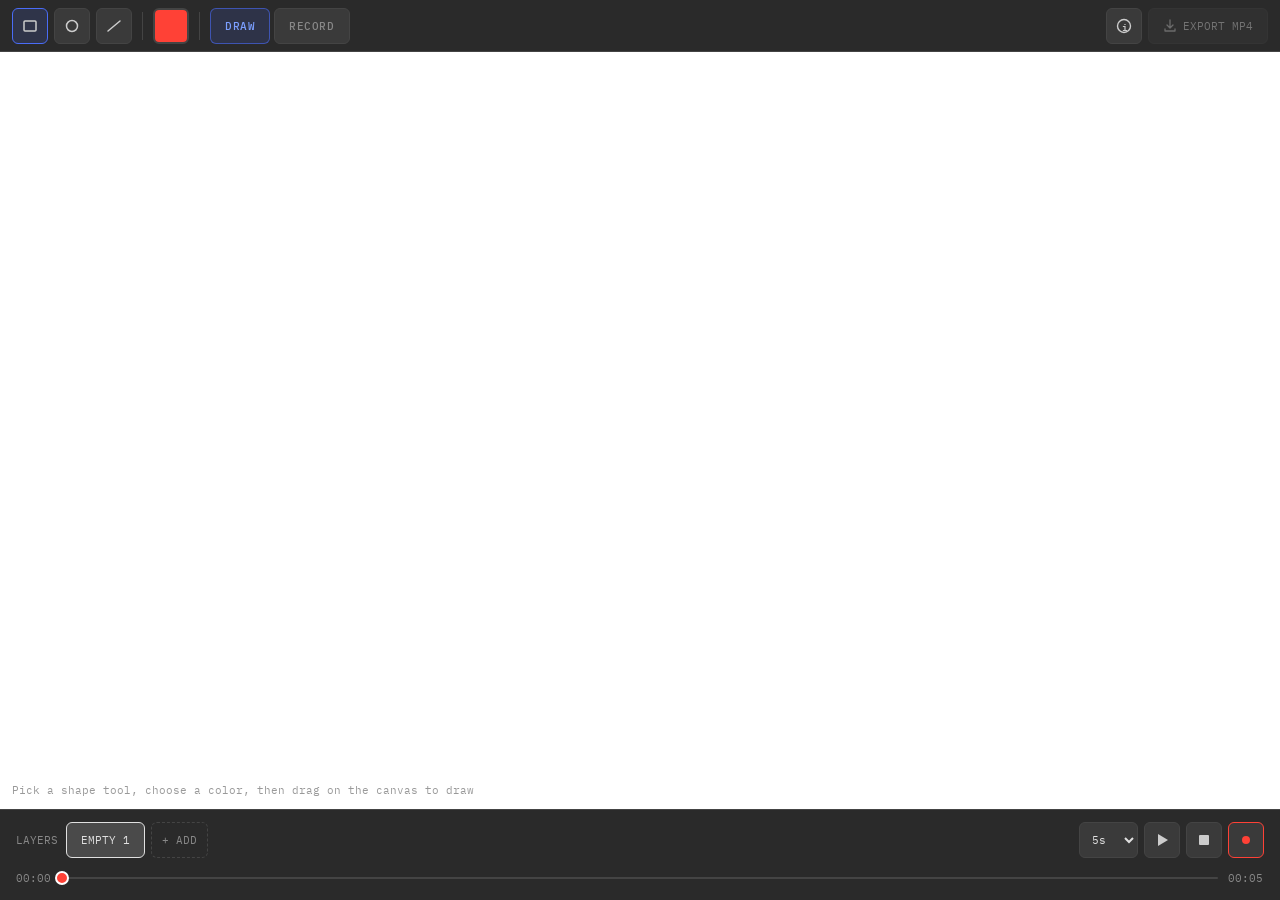
<file: .claude/worktrees/adoring-brattain/index.html>
<!DOCTYPE html>
<html lang="en">
<head>
<meta charset="UTF-8">
<meta name="viewport" content="width=device-width, initial-scale=1.0">
<title>Motion Recorder</title>
  <link rel="stylesheet" href="style.css">
</head>
<body>

<!-- TOOLBAR -->
<div id="toolbar">
  <button class="tool-btn active" id="tool-rect" title="Rectangle">
    <svg width="16" height="16" viewBox="0 0 16 16" fill="none">
      <rect x="2" y="3" width="12" height="10" rx="1" stroke="#ccc" stroke-width="1.5"/>
    </svg>
  </button>
  <button class="tool-btn" id="tool-circle" title="Circle">
    <svg width="16" height="16" viewBox="0 0 16 16" fill="none">
      <circle cx="8" cy="8" r="5.5" stroke="#ccc" stroke-width="1.5"/>
    </svg>
  </button>
  <button class="tool-btn" id="tool-line" title="Line">
    <svg width="16" height="16" viewBox="0 0 16 16" fill="none">
      <line x1="2" y1="13" x2="14" y2="3" stroke="#ccc" stroke-width="1.5" stroke-linecap="round"/>
    </svg>
  </button>

  <div class="toolbar-sep"></div>

  <!-- Color -->
  <button id="color-btn" title="Color">
    <input type="color" id="color-input" value="#ff4136">
    <div id="color-preview"></div>
  </button>

  <div class="toolbar-sep"></div>

  <div id="mode-btns">
    <button id="btn-draw" class="mode-btn active">DRAW</button>
    <button id="btn-record" class="mode-btn">RECORD</button>
  </div>

  <!-- Info + Export (right-aligned group) -->
  <div id="toolbar-right">
    <button id="info-btn" title="How to use">
      <svg width="16" height="16" viewBox="0 0 16 16" fill="none">
        <circle cx="8" cy="8" r="6.5" stroke="#ccc" stroke-width="1.4"/>
        <text x="8" y="12.5" text-anchor="middle" font-family="IBM Plex Mono,monospace" font-size="9" font-weight="600" fill="#ccc">i</text>
      </svg>
    </button>
    <button id="export-btn" disabled>
      <svg width="14" height="14" viewBox="0 0 14 14" fill="none">
        <path d="M7 1v8M4 6l3 3 3-3M2 10v2h10v-2" stroke="#ccc" stroke-width="1.3" stroke-linecap="round" stroke-linejoin="round"/>
      </svg>
      EXPORT MP4
    </button>
  </div>
</div>

<!-- CANVAS -->
<div id="canvas-area">
  <canvas id="main-canvas"></canvas>
  <div id="rec-overlay"><div class="rec-dot"></div> REC <span id="rec-timer">0.0s</span></div>
  <div id="status">Pick a shape tool, choose a color, then drag on the canvas to draw</div>

  <!-- SHAPE INSPECTOR — lives inside canvas-area so position:absolute is relative to the canvas -->
  <div id="inspector">
    <div id="inspector-title">SHAPE</div>
    <div class="inspector-row">
      <label>COLOR</label>
      <div id="insp-color-wrap">
        <input type="color" id="insp-color" />
        <div id="insp-color-preview"></div>
      </div>
    </div>
    <div class="inspector-row">
      <label>SIZE</label>
      <input type="range" id="insp-size" min="5" max="200" value="100" />
      <span id="insp-size-val">100%</span>
    </div>
    <button id="insp-close">DONE</button>
  </div>
</div>

<!-- BOTTOM PANEL -->
<div id="bottom-panel">
  <div id="bottom-top-row">
    <div id="layer-row">
      <span class="row-label">LAYERS</span>
      <button class="layer-tab active" data-layer="0">EMPTY 1</button>
      <button id="add-layer-btn">+ ADD</button>
    </div>

    <div id="playback-row">
      <select id="duration-select">
        <option value="3">3s</option>
        <option value="5" selected>5s</option>
        <option value="10">10s</option>
        <option value="15">15s</option>
        <option value="30">30s</option>
      </select>
      <button class="ctrl-btn" id="play-btn" title="Play">
        <svg width="14" height="14" viewBox="0 0 14 14" fill="none">
          <polygon points="3,1 13,7 3,13" fill="#ccc"/>
        </svg>
      </button>
      <button class="ctrl-btn" id="stop-btn" title="Stop">
        <svg width="14" height="14" viewBox="0 0 14 14" fill="none">
          <rect x="2" y="2" width="10" height="10" rx="1" fill="#ccc"/>
        </svg>
      </button>
      <button class="ctrl-btn rec-btn" id="rec-btn" title="Record">
        <svg width="10" height="10" viewBox="0 0 10 10" fill="none">
          <circle cx="5" cy="5" r="4" fill="var(--accent)"/>
        </svg>
      </button>
    </div>
  </div>

  <div id="timeline-row">
    <span id="time-start">00:00</span>
    <div id="timeline-track">
      <div id="timeline-bg"></div>
      <div id="timeline-filled"></div>
      <div id="timeline-head"></div>
    </div>
    <span id="time-end">05:00</span>
  </div>
</div>

<!-- Export Modal -->
<div id="modal">
  <div id="modal-box">
    <h3>Exporting MP4</h3>
    <p>Rendering frames...</p>
    <div id="modal-progress-bg"><div id="modal-progress"></div></div>
    <div id="modal-status"></div>
    <button id="modal-cancel">Cancel</button>
  </div>
</div>

<!-- Help Modal -->
<div id="help-modal">
  <div id="help-box">
    <div id="help-header">
      <div id="help-step-label">STEP <span id="help-step-num">1</span> OF 7</div>
      <button id="help-close" title="Close">✕</button>
    </div>
    <div id="help-title"></div>
    <div id="help-body"></div>
    <div id="help-footer">
      <div id="help-dots"></div>
      <div id="help-actions">
        <button id="help-back">← BACK</button>
        <button id="help-next">NEXT →</button>
      </div>
    </div>
  </div>
</div>

  <script src="app.js"></script>
</body>
</html>
</file>
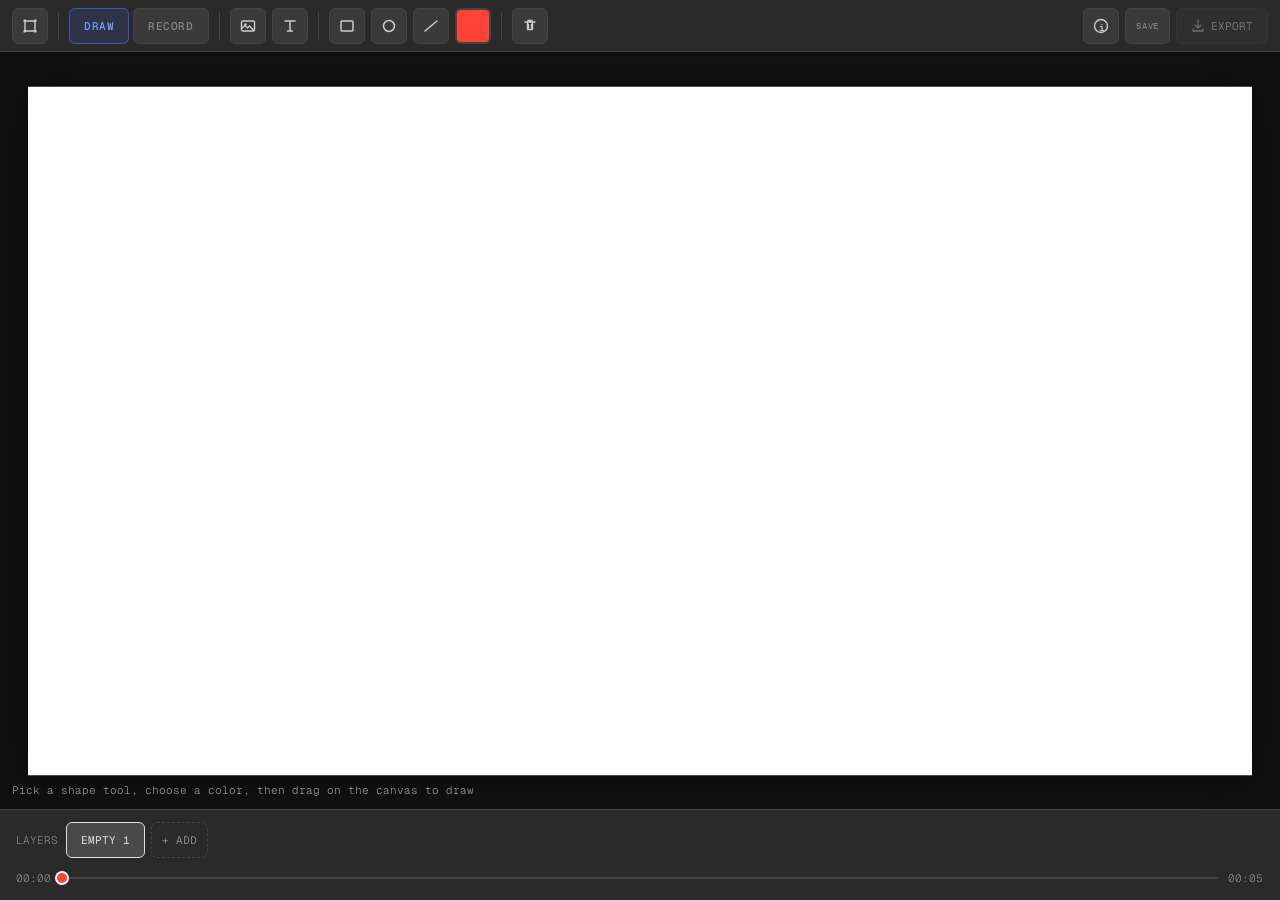
<file: .claude/worktrees/agent-a53003ae/index.html>
<!DOCTYPE html>
<html lang="en">
<head>
<meta charset="UTF-8">
<meta name="viewport" content="width=device-width, initial-scale=1.0, maximum-scale=1.0, user-scalable=no">
<title>Motion Recorder</title>

<!-- PWA Meta Tags -->
<meta name="theme-color" content="#1a1a1a" />
<meta name="description" content="Record and animate shapes and images on a canvas" />
<meta name="mobile-web-app-capable" content="yes" />
<meta name="apple-mobile-web-app-capable" content="yes" />
<meta name="apple-mobile-web-app-status-bar-style" content="black-translucent" />
<meta name="apple-mobile-web-app-title" content="Motion" />

<!-- PWA Manifest -->
<link rel="manifest" href="/manifest.json" />

<!-- Apple Touch Icons -->
<link rel="apple-touch-icon" href="/icons/icon-192.png" />

<link rel="preconnect" href="https://fonts.googleapis.com">
<link rel="preconnect" href="https://fonts.gstatic.com" crossorigin>
<link href="https://fonts.googleapis.com/css2?family=Geist:wght@100..900&display=swap" rel="stylesheet">
<link rel="stylesheet" href="style.css">
</head>
<body>

<!-- TOOLBAR -->
<div id="toolbar">
  <!-- Canvas settings -->
  <button class="tool-btn" id="canvas-settings-btn" title="Canvas settings">
    <svg width="16" height="16" viewBox="0 0 16 16" fill="none">
      <rect x="3" y="3" width="10" height="10" rx="1" stroke="#ccc" stroke-width="1.4"/>
      <rect x="1.5" y="1.5" width="2.5" height="2.5" rx="0.5" fill="#ccc"/>
      <rect x="12" y="1.5" width="2.5" height="2.5" rx="0.5" fill="#ccc"/>
      <rect x="1.5" y="12" width="2.5" height="2.5" rx="0.5" fill="#ccc"/>
      <rect x="12" y="12" width="2.5" height="2.5" rx="0.5" fill="#ccc"/>
    </svg>
  </button>

  <div class="toolbar-sep"></div>

  <div id="mode-btns">
    <button id="btn-draw" class="mode-btn active">DRAW</button>
    <button id="btn-record" class="mode-btn">RECORD</button>
  </div>

  <div class="toolbar-sep"></div>

  <!-- Draw tools (visible in draw mode only) -->
  <div id="draw-tools">
    <button class="tool-btn" id="tool-image" title="Upload image">
      <svg width="16" height="16" viewBox="0 0 16 16" fill="none">
        <rect x="1.5" y="3" width="13" height="10" rx="1.5" stroke="#ccc" stroke-width="1.4"/>
        <circle cx="5.5" cy="6.5" r="1.2" fill="#ccc"/>
        <path d="M1.5 10.5l3.5-3 2.5 2.5 2-2 4 4" stroke="#ccc" stroke-width="1.3" stroke-linejoin="round" stroke-linecap="round"/>
      </svg>
    </button>
    <input type="file" id="image-input" accept="image/*" style="display:none">
    <button class="tool-btn" id="tool-text" title="Text">
      <svg width="16" height="16" viewBox="0 0 16 16" fill="none">
        <path d="M3 3h10M8 3v10M5.5 13h5" stroke="#ccc" stroke-width="1.5" stroke-linecap="round" stroke-linejoin="round"/>
      </svg>
    </button>
    <div class="toolbar-sep"></div>
    <button class="tool-btn" id="tool-rect" title="Rectangle">
      <svg width="16" height="16" viewBox="0 0 16 16" fill="none">
        <rect x="2" y="3" width="12" height="10" rx="1" stroke="#ccc" stroke-width="1.5"/>
      </svg>
    </button>
    <button class="tool-btn" id="tool-circle" title="Circle">
      <svg width="16" height="16" viewBox="0 0 16 16" fill="none">
        <circle cx="8" cy="8" r="5.5" stroke="#ccc" stroke-width="1.5"/>
      </svg>
    </button>
    <button class="tool-btn" id="tool-line" title="Line">
      <svg width="16" height="16" viewBox="0 0 16 16" fill="none">
        <line x1="2" y1="13" x2="14" y2="3" stroke="#ccc" stroke-width="1.5" stroke-linecap="round"/>
      </svg>
    </button>
    <!-- Color -->
    <button id="color-btn" title="Color">
      <input type="color" id="color-input" value="#ff4136">
      <div id="color-preview"></div>
    </button>
    <div class="toolbar-sep"></div>
    <button class="tool-btn delete-btn" title="Delete">
      <svg width="16" height="16" viewBox="0 0 16 16" fill="none">
        <path d="M3 4h10M6 4V2.5h4V4M5.5 4v7.5h5V4" stroke="#ccc" stroke-width="1.4" stroke-linecap="round" stroke-linejoin="round"/>
        <line x1="6.5" y1="6.5" x2="6.5" y2="10" stroke="#ccc" stroke-width="1.3" stroke-linecap="round"/>
        <line x1="9.5" y1="6.5" x2="9.5" y2="10" stroke="#ccc" stroke-width="1.3" stroke-linecap="round"/>
      </svg>
    </button>
  </div>

  <!-- Record tools (visible in record mode only) -->
  <div id="record-tools" class="hidden">
    <select id="duration-select">
      <option value="3">3s</option>
      <option value="5" selected>5s</option>
      <option value="10">10s</option>
      <option value="15">15s</option>
      <option value="30">30s</option>
    </select>
    <button class="ctrl-btn" id="play-btn" title="Play">
      <svg width="14" height="14" viewBox="0 0 14 14" fill="none">
        <polygon points="3,1 13,7 3,13" fill="#ccc"/>
      </svg>
    </button>
    <button class="ctrl-btn" id="stop-btn" title="Stop">
      <svg width="14" height="14" viewBox="0 0 14 14" fill="none">
        <rect x="2" y="2" width="10" height="10" rx="1" fill="#ccc"/>
      </svg>
    </button>
    <button class="ctrl-btn rec-btn" id="rec-btn" title="Record">
      <svg width="10" height="10" viewBox="0 0 10 10" fill="none">
        <circle cx="5" cy="5" r="4" fill="var(--accent)"/>
      </svg>
      <span class="rec-btn-label">PRESS R</span>
    </button>
    <div class="toolbar-sep"></div>
    <button class="tool-btn delete-btn" title="Delete">
      <svg width="16" height="16" viewBox="0 0 16 16" fill="none">
        <path d="M3 4h10M6 4V2.5h4V4M5.5 4v7.5h5V4" stroke="#ccc" stroke-width="1.4" stroke-linecap="round" stroke-linejoin="round"/>
        <line x1="6.5" y1="6.5" x2="6.5" y2="10" stroke="#ccc" stroke-width="1.3" stroke-linecap="round"/>
        <line x1="9.5" y1="6.5" x2="9.5" y2="10" stroke="#ccc" stroke-width="1.3" stroke-linecap="round"/>
      </svg>
    </button>
  </div>

  <!-- Info + Export (right-aligned group) -->
  <div id="toolbar-right">
    <button id="info-btn" title="How to use">
      <svg width="16" height="16" viewBox="0 0 16 16" fill="none">
        <circle cx="8" cy="8" r="6.5" stroke="#ccc" stroke-width="1.4"/>
        <text x="8" y="12.5" text-anchor="middle" font-family="IBM Plex Mono,monospace" font-size="9" font-weight="600" fill="#ccc">i</text>
      </svg>
    </button>
    <button id="save-btn" title="Save project (⌘S)">SAVE</button>
    <button id="export-btn" disabled>
      <svg width="14" height="14" viewBox="0 0 14 14" fill="none">
        <path d="M7 1v8M4 6l3 3 3-3M2 10v2h10v-2" stroke="#ccc" stroke-width="1.3" stroke-linecap="round" stroke-linejoin="round"/>
      </svg>
      EXPORT
    </button>
  </div>
</div>

<!-- Text editing overlay — fixed position, sits above everything -->
<textarea id="text-edit-input" class="hidden" rows="1" autocomplete="off" spellcheck="false"></textarea>

<!-- CANVAS -->
<div id="canvas-area">
  <canvas id="main-canvas"></canvas>
  <div id="rec-overlay"><div class="rec-dot"></div> REC <span id="rec-timer">0.0s</span></div>
  <div id="status">Pick a shape tool, choose a color, then drag on the canvas to draw</div>

  <!-- SHAPE INSPECTOR — lives inside canvas-area so position:absolute is relative to the canvas -->
  <div id="inspector">
    <div id="inspector-title">SHAPE</div>
    <div class="inspector-row" id="insp-color-row">
      <label>COLOR</label>
      <div id="insp-color-wrap">
        <input type="color" id="insp-color" />
        <div id="insp-color-preview"></div>
      </div>
    </div>
    <div class="inspector-row">
      <label>SIZE</label>
      <input type="range" id="insp-size" min="5" max="200" value="100" />
      <span id="insp-size-val">100%</span>
    </div>
    <button id="insp-close">DONE</button>
  </div>
</div>

<!-- BOTTOM PANEL -->
<div id="bottom-panel">
  <div id="layer-row">
    <span class="row-label">LAYERS</span>
    <button class="layer-tab active" data-layer="0">EMPTY 1</button>
    <button id="add-layer-btn">+ ADD</button>
  </div>

  <div id="timeline-row">
    <span id="time-start">00:00</span>
    <div id="timeline-track">
      <div id="timeline-bg"></div>
      <div id="timeline-filled"></div>
      <div id="timeline-head"></div>
    </div>
    <span id="time-end">05:00</span>
  </div>
</div>

<!-- Export Modal -->
<div id="modal">
  <div id="modal-box">
    <h3>Exporting WebM</h3>
    <p>Rendering frames...</p>
    <div id="modal-progress-bg"><div id="modal-progress"></div></div>
    <div id="modal-status"></div>
    <button id="modal-cancel">Cancel</button>
  </div>
</div>

<!-- Canvas Settings Modal -->
<div id="canvas-modal">
  <div id="canvas-modal-box">
    <div id="canvas-modal-header">
      <span id="canvas-modal-title">CANVAS</span>
      <button id="canvas-modal-close" title="Close">✕</button>
    </div>

    <div class="canvas-section-label">ASPECT RATIO</div>
    <div id="ratio-options">
      <button class="ratio-btn active" data-ratio="16:9">
        <div class="ratio-preview ratio-16-9"></div>
        <span>16:9</span>
      </button>
      <button class="ratio-btn" data-ratio="1:1">
        <div class="ratio-preview ratio-1-1"></div>
        <span>1:1</span>
      </button>
      <button class="ratio-btn" data-ratio="9:16">
        <div class="ratio-preview ratio-9-16"></div>
        <span>9:16</span>
      </button>
    </div>

    <div class="canvas-section-label">BACKGROUND COLOR</div>
    <div id="canvas-bg-row">
      <div id="canvas-bg-wrap">
        <input type="color" id="canvas-bg-input" value="#ffffff" />
        <div id="canvas-bg-preview"></div>
      </div>
      <span id="canvas-bg-hex">#ffffff</span>
    </div>

    <div id="canvas-modal-footer">
      <button id="canvas-modal-cancel">CANCEL</button>
      <button id="canvas-modal-save">SAVE</button>
    </div>
  </div>
</div>

<!-- Help Modal -->
<div id="help-modal">
  <div id="help-box">
    <div id="help-header">
      <div id="help-step-label">STEP <span id="help-step-num">1</span> OF 7</div>
      <button id="help-close" title="Close">✕</button>
    </div>
    <div id="help-title"></div>
    <div id="help-body"></div>
    <div id="help-footer">
      <div id="help-dots"></div>
      <div id="help-actions">
        <button id="help-back">← BACK</button>
        <button id="help-next">NEXT →</button>
      </div>
    </div>
  </div>
</div>

  <script src="app.js"></script>
</body>
</html>
</file>
<file: .claude/worktrees/adoring-brattain/style.css>
@import url('https://fonts.googleapis.com/css2?family=IBM+Plex+Mono:wght@300;400;500&family=IBM+Plex+Sans:wght@300;400;500&display=swap');

  *, *::before, *::after { box-sizing: border-box; margin: 0; padding: 0; }

  :root {
    --bg: #1a1a1a;
    --panel: #2a2a2a;
    --panel-light: #333;
    --border: #444;
    --text: #e0e0e0;
    --text-dim: #888;
    --accent: #ff4136;
    --accent-blue: #4a6cf7;
    --btn-bg: #3a3a3a;
    --btn-active: #4a4a4a;
  }

  body {
    background: var(--bg);
    color: var(--text);
    font-family: 'IBM Plex Sans', monospace;
    height: 100vh;
    display: flex;
    flex-direction: column;
    overflow: hidden;
    user-select: none;
  }

  /* TOP TOOLBAR */
  #toolbar {
    background: var(--panel);
    border-bottom: 1px solid var(--border);
    height: 52px;
    display: flex;
    align-items: center;
    padding: 0 12px;
    gap: 6px;
    flex-shrink: 0;
  }

  .tool-btn {
    width: 36px;
    height: 36px;
    background: var(--btn-bg);
    border: 1px solid var(--border);
    border-radius: 6px;
    cursor: pointer;
    display: flex;
    align-items: center;
    justify-content: center;
    transition: all 0.15s;
    position: relative;
  }
  .tool-btn:hover { background: var(--btn-active); border-color: #666; }
  .tool-btn.active { border-color: var(--accent-blue); background: rgba(74,108,247,0.15); }

  .tool-btn svg { pointer-events: none; }

  .toolbar-sep { width: 1px; height: 28px; background: var(--border); margin: 0 4px; }

  /* Color picker */
  #color-btn {
    width: 36px; height: 36px;
    border-radius: 6px;
    border: 2px solid var(--border);
    cursor: pointer;
    transition: border-color 0.15s;
    padding: 0;
    overflow: hidden;
    position: relative;
  }
  #color-btn:hover { border-color: #666; }
  #color-input {
    position: absolute; inset: 0;
    width: 100%; height: 100%;
    border: none; padding: 0;
    cursor: pointer;
    opacity: 0;
  }
  #color-preview {
    width: 100%; height: 100%;
    background: #ff4136;
    pointer-events: none;
  }

  /* Size selector */
  #size-select {
    background: var(--btn-bg);
    border: 1px solid var(--border);
    border-radius: 6px;
    color: var(--text);
    font-family: 'IBM Plex Mono', monospace;
    font-size: 11px;
    padding: 0 8px;
    height: 36px;
    cursor: pointer;
    outline: none;
  }

  /* Export btn top-right */
  #export-btn {
    margin-left: auto;
    background: var(--btn-bg);
    border: 1px solid var(--border);
    border-radius: 6px;
    color: var(--text);
    font-family: 'IBM Plex Mono', monospace;
    font-size: 11px;
    padding: 0 14px;
    height: 36px;
    cursor: pointer;
    display: flex; align-items: center; gap: 6px;
    transition: all 0.15s;
  }
  #export-btn:hover { background: var(--btn-active); border-color: #666; }
  #export-btn:disabled { opacity: 0.4; cursor: not-allowed; }

  /* CANVAS AREA */
  #canvas-area {
    flex: 1;
    position: relative;
    overflow: hidden;
    background: #fff;
    cursor: crosshair;
  }

  #main-canvas { position: absolute; inset: 0; width: 100%; height: 100%; }

  /* Recording overlay */
  #rec-overlay {
    position: absolute;
    top: 12px; right: 12px;
    background: rgba(255,65,54,0.9);
    color: white;
    font-family: 'IBM Plex Mono', monospace;
    font-size: 12px;
    padding: 6px 12px;
    border-radius: 20px;
    display: none;
    align-items: center;
    gap: 6px;
    pointer-events: none;
  }
  #rec-overlay.visible { display: flex; }
  .rec-dot {
    width: 8px; height: 8px;
    border-radius: 50%;
    background: white;
    animation: blink 1s infinite;
  }
  @keyframes blink { 0%,100%{opacity:1} 50%{opacity:0.2} }

  /* Status bar */
  #status {
    position: absolute;
    bottom: 12px; left: 12px;
    font-family: 'IBM Plex Mono', monospace;
    font-size: 11px;
    color: #999;
    pointer-events: none;
  }

  /* BOTTOM PANEL */
  #bottom-panel {
    background: var(--panel);
    border-top: 1px solid var(--border);
    padding: 12px 16px;
    flex-shrink: 0;
    display: flex;
    flex-direction: column;
    gap: 10px;
  }

  /* Top row: layers left, playback controls right — both on the same line */
  #bottom-top-row {
    display: flex;
    align-items: center;
    justify-content: space-between;
    gap: 12px;
  }

  /* Layer tabs row */
  #layer-row {
    display: flex;
    align-items: center;
    gap: 6px;
    flex-shrink: 1;
    min-width: 0;
  }

  /* "LAYERS" label */
  .row-label {
    font-family: 'IBM Plex Mono', monospace;
    font-size: 11px;
    color: var(--text-dim);
    margin-right: 2px;
    white-space: nowrap;
    flex-shrink: 0;
  }

  .layer-tab {
    height: 36px;
    padding: 0 14px;
    background: var(--btn-bg);
    border: 1px solid var(--border);
    border-radius: 6px;
    color: var(--text-dim);
    font-family: 'IBM Plex Mono', monospace;
    font-size: 11px;
    cursor: pointer;
    transition: all 0.15s;
    white-space: nowrap;
  }
  .layer-tab:hover { background: var(--btn-active); color: var(--text); }
  .layer-tab.active { border-color: var(--text); color: var(--text); background: var(--btn-active); }
  .layer-tab.has-shape { border-color: var(--accent-blue); color: var(--text); }
  .layer-tab.has-animation { border-color: var(--accent); color: var(--text); }

  #add-layer-btn {
    height: 36px;
    padding: 0 10px;
    background: none;
    border: 1px dashed var(--border);
    border-radius: 6px;
    color: var(--text-dim);
    font-family: 'IBM Plex Mono', monospace;
    font-size: 11px;
    cursor: pointer;
    transition: all 0.15s;
    white-space: nowrap;
    flex-shrink: 0;
  }
  #add-layer-btn:hover { border-color: #666; color: var(--text); }

  /* Playback controls row — no longer absolutely positioned */
  #playback-row {
    display: flex;
    align-items: center;
    gap: 6px;
    flex-shrink: 0;
  }

  .ctrl-btn {
    width: 36px; height: 36px;
    background: var(--btn-bg);
    border: 1px solid var(--border);
    border-radius: 6px;
    cursor: pointer;
    display: flex; align-items: center; justify-content: center;
    transition: all 0.15s;
  }
  .ctrl-btn:hover { background: var(--btn-active); }
  .ctrl-btn.rec-btn { border-color: var(--accent); }
  .ctrl-btn.rec-btn:hover { background: rgba(255,65,54,0.2); }
  .ctrl-btn.rec-btn.recording { background: var(--accent); }

  /* Timeline */
  #timeline-row {
    display: flex;
    align-items: center;
    gap: 10px;
  }

  #time-start, #time-end {
    font-family: 'IBM Plex Mono', monospace;
    font-size: 11px;
    color: var(--text-dim);
    min-width: 36px;
  }

  #timeline-track {
    flex: 1;
    height: 20px;
    position: relative;
    cursor: pointer;
  }

  #timeline-bg {
    position: absolute;
    top: 50%; transform: translateY(-50%);
    width: 100%; height: 2px;
    background: var(--border);
    border-radius: 1px;
  }

  #timeline-filled {
    position: absolute;
    top: 50%; transform: translateY(-50%);
    left: 0; height: 2px;
    background: var(--accent);
    border-radius: 1px;
    width: 0%;
    transition: width 0.05s linear;
  }

  #timeline-head {
    position: absolute;
    top: 50%; transform: translate(-50%, -50%);
    width: 14px; height: 14px;
    background: var(--accent);
    border-radius: 50%;
    border: 2px solid #fff;
    left: 0%;
    cursor: grab;
    transition: left 0.05s linear;
  }
  #timeline-head:active { cursor: grabbing; }

  /* Mode buttons */
  #mode-btns {
    display: flex;
    align-items: center;
    gap: 4px;
  }

  .mode-btn {
    height: 36px;
    padding: 0 14px;
    border-radius: 6px;
    font-family: 'IBM Plex Mono', monospace;
    font-size: 11px;
    font-weight: 500;
    letter-spacing: 0.05em;
    cursor: pointer;
    transition: all 0.18s ease;
    white-space: nowrap;
    /* inactive / greyed state */
    background: var(--btn-bg);
    border: 1px solid var(--border);
    color: var(--text-dim);
  }
  .mode-btn:hover:not(.active):not(:disabled) {
    background: var(--btn-active);
    border-color: #666;
    color: var(--text);
  }

  /* DRAW active */
  #btn-draw.active {
    border: 1.5px solid rgba(74,108,247,0.6);
    background: rgba(74,108,247,0.15);
    color: #7b9fff;
  }

  /* RECORD active */
  #btn-record.active {
    border: 1.5px solid rgba(255,65,54,0.6);
    background: rgba(255,65,54,0.12);
    color: #ff7a73;
  }

  .mode-btn:disabled {
    opacity: 0.4;
    cursor: not-allowed;
  }
  #duration-select {
    background: var(--btn-bg);
    border: 1px solid var(--border);
    border-radius: 6px;
    color: var(--text);
    font-family: 'IBM Plex Mono', monospace;
    font-size: 11px;
    padding: 0 8px;
    height: 36px;
    cursor: pointer;
    outline: none;
  }

  /* Modal overlay */
  #modal {
    display: none;
    position: fixed; inset: 0;
    background: rgba(0,0,0,0.7);
    z-index: 100;
    align-items: center;
    justify-content: center;
  }
  #modal.visible { display: flex; }
  #modal-box {
    background: var(--panel);
    border: 1px solid var(--border);
    border-radius: 10px;
    padding: 28px 32px;
    min-width: 280px;
    text-align: center;
  }
  #modal-box h3 { font-family: 'IBM Plex Mono', monospace; font-size: 14px; margin-bottom: 8px; }
  #modal-box p { font-size: 13px; color: var(--text-dim); margin-bottom: 20px; }
  #modal-progress-bg {
    height: 4px; background: var(--border); border-radius: 2px; overflow: hidden; margin-bottom: 20px;
  }
  #modal-progress { height: 100%; background: var(--accent); width: 0%; transition: width 0.1s; }
  #modal-cancel {
    background: var(--btn-bg); border: 1px solid var(--border); border-radius: 6px;
    color: var(--text); font-family: 'IBM Plex Mono', monospace; font-size: 12px;
    padding: 8px 20px; cursor: pointer;
  }
  #modal-status {
    font-family: 'IBM Plex Mono', monospace;
    font-size: 11px;
    color: var(--text-dim);
    margin-bottom: 14px;
    min-height: 16px;
  }
  /* Shape Inspector */
  #inspector {
    display: none;
    position: absolute;
    background: var(--panel);
    border: 1px solid var(--border);
    border-radius: 8px;
    padding: 14px 16px;
    width: 220px;
    box-shadow: 0 8px 32px rgba(0,0,0,0.4);
    z-index: 50;
    flex-direction: column;
    gap: 12px;
  }
  #inspector.visible { display: flex; }

  #inspector-title {
    font-family: 'IBM Plex Mono', monospace;
    font-size: 10px;
    letter-spacing: 0.1em;
    color: var(--text-dim);
    margin-bottom: 2px;
  }

  .inspector-row {
    display: flex;
    align-items: center;
    gap: 10px;
  }
  .inspector-row label {
    font-family: 'IBM Plex Mono', monospace;
    font-size: 10px;
    color: var(--text-dim);
    width: 36px;
    flex-shrink: 0;
  }

  #insp-color-wrap {
    position: relative;
    width: 32px; height: 32px;
    border-radius: 6px;
    border: 1.5px solid var(--border);
    overflow: hidden;
    cursor: pointer;
    flex-shrink: 0;
  }
  #insp-color {
    position: absolute; inset: 0;
    width: 100%; height: 100%;
    opacity: 0; cursor: pointer;
  }
  #insp-color-preview {
    position: absolute; inset: 0;
    pointer-events: none;
  }

  #insp-size {
    flex: 1;
    accent-color: var(--accent-blue);
    cursor: pointer;
  }
  #insp-size-val {
    font-family: 'IBM Plex Mono', monospace;
    font-size: 10px;
    color: var(--text-dim);
    width: 34px;
    text-align: right;
    flex-shrink: 0;
  }

  #insp-close {
    margin-top: 2px;
    background: var(--btn-bg);
    border: 1px solid var(--border);
    border-radius: 6px;
    color: var(--text);
    font-family: 'IBM Plex Mono', monospace;
    font-size: 11px;
    padding: 7px 0;
    cursor: pointer;
    transition: background 0.15s;
  }
  #insp-close:hover { background: var(--btn-active); }

  /* Toolbar right group (info + export) */
  #toolbar-right {
    margin-left: auto;
    display: flex;
    align-items: center;
    gap: 6px;
  }
  #export-btn { margin-left: 0; } /* reset the old margin-left:auto */

  /* Info button */
  #info-btn {
    width: 36px; height: 36px;
    background: var(--btn-bg);
    border: 1px solid var(--border);
    border-radius: 6px;
    cursor: pointer;
    display: flex; align-items: center; justify-content: center;
    transition: all 0.15s;
    flex-shrink: 0;
  }
  #info-btn:hover { background: var(--btn-active); border-color: #666; }

  /* Help modal overlay */
  #help-modal {
    display: none;
    position: fixed; inset: 0;
    background: rgba(0,0,0,0.65);
    z-index: 200;
    align-items: center;
    justify-content: center;
  }
  #help-modal.visible { display: flex; }

  #help-box {
    background: var(--panel);
    border: 1px solid var(--border);
    border-radius: 12px;
    padding: 22px 28px 24px;
    width: 380px;
    max-width: calc(100vw - 40px);
    display: flex;
    flex-direction: column;
    gap: 14px;
    box-shadow: 0 16px 48px rgba(0,0,0,0.5);
  }

  /* Header row: step label left, ✕ right */
  #help-header {
    display: flex;
    align-items: center;
    justify-content: space-between;
  }

  #help-step-label {
    font-family: 'IBM Plex Mono', monospace;
    font-size: 10px;
    letter-spacing: 0.12em;
    color: var(--text-dim);
  }

  /* ✕ close button in header */
  #help-close {
    width: 26px; height: 26px;
    background: none;
    border: 1px solid var(--border);
    border-radius: 6px;
    color: var(--text-dim);
    font-size: 12px;
    line-height: 1;
    cursor: pointer;
    display: flex; align-items: center; justify-content: center;
    transition: all 0.15s;
    padding: 0;
    flex-shrink: 0;
  }
  #help-close:hover { border-color: #666; color: var(--text); background: var(--btn-bg); }

  #help-title {
    font-family: 'IBM Plex Mono', monospace;
    font-size: 13px;
    font-weight: 500;
    color: var(--text);
    line-height: 1.4;
  }

  #help-body {
    font-family: 'IBM Plex Sans', sans-serif;
    font-size: 13px;
    color: #c0c0c0;
    line-height: 1.65;
    min-height: 56px;
  }

  #help-footer {
    display: flex;
    align-items: center;
    justify-content: space-between;
    margin-top: 4px;
  }

  /* Progress dots */
  #help-dots {
    display: flex;
    gap: 6px;
    align-items: center;
  }
  .help-dot {
    width: 6px; height: 6px;
    border-radius: 50%;
    background: var(--border);
    transition: background 0.2s;
  }
  .help-dot.active { background: var(--accent-blue); }

  #help-actions {
    display: flex;
    gap: 8px;
  }

  #help-back {
    background: none;
    border: 1px solid var(--border);
    border-radius: 6px;
    color: var(--text-dim);
    font-family: 'IBM Plex Mono', monospace;
    font-size: 11px;
    padding: 7px 14px;
    cursor: pointer;
    transition: all 0.15s;
    white-space: nowrap;
  }
  #help-back:hover:not(:disabled) { border-color: #666; color: var(--text); background: var(--btn-bg); }
  #help-back:disabled { opacity: 0.3; cursor: not-allowed; }

  #help-next {
    background: rgba(74,108,247,0.15);
    border: 1px solid rgba(74,108,247,0.5);
    border-radius: 6px;
    color: #7b9fff;
    font-family: 'IBM Plex Mono', monospace;
    font-size: 11px;
    padding: 7px 16px;
    cursor: pointer;
    transition: all 0.15s;
    white-space: nowrap;
  }
  #help-next:hover { background: rgba(74,108,247,0.25); border-color: rgba(74,108,247,0.8); color: #a0b8ff; }
</file>
<file: .claude/worktrees/agent-a53003ae/style.css>
@import url('https://fonts.googleapis.com/css2?family=IBM+Plex+Mono:wght@300;400;500&family=IBM+Plex+Sans:wght@300;400;500&display=swap');

@import url('https://fonts.googleapis.com/css2?family=Geist:wght@100..900&display=swap');
@import url('https://fonts.googleapis.com/css2?family=Geist+Mono:wght@100..900&display=swap');


  *, *::before, *::after { box-sizing: border-box; margin: 0; padding: 0; }

  :root {
    --bg: #1a1a1a;
    --panel: #2a2a2a;
    --panel-light: #333;
    --border: #444;
    --text: #e0e0e0;
    --text-dim: #888;
    --accent: #ff4136;
    --accent-blue: #4a6cf7;
    --btn-bg: #3a3a3a;
    --btn-active: #4a4a4a;
    --font: "Geist Mono", monospace;
  }

  body {
    background: var(--bg);
    color: var(--text);
    font-family: var(--font);
    font-weight: 300;
    height: 100vh;
    height: 100dvh;
    display: flex;
    flex-direction: column;
    overflow: hidden;
    user-select: none;
  }

  /* TOP TOOLBAR */
  #toolbar {
    background: var(--panel);
    border-bottom: 1px solid var(--border);
    height: 52px;
    display: flex;
    align-items: center;
    padding: 0 12px;
    gap: 6px;
    flex-shrink: 0;
  }

  .tool-btn {
    width: 36px;
    height: 36px;
    background: var(--btn-bg);
    border: 1px solid var(--border);
    border-radius: 6px;
    cursor: pointer;
    display: flex;
    align-items: center;
    justify-content: center;
    transition: all 0.15s;
    position: relative;
  }
  .tool-btn:hover { background: var(--btn-active); border-color: #666; }
  .tool-btn.active { border-color: var(--accent-blue); background: rgba(74,108,247,0.15); }

  .tool-btn svg { pointer-events: none; }

  .toolbar-sep { width: 1px; height: 28px; background: var(--border); margin: 0 4px; }

  #draw-tools, #record-tools {
    display: flex;
    align-items: center;
    gap: 6px;
  }
  .hidden { display: none !important; }

  /* Color picker */
  #color-btn {
    width: 36px; height: 36px;
    border-radius: 6px;
    border: 2px solid var(--border);
    cursor: pointer;
    transition: border-color 0.15s;
    padding: 0;
    overflow: hidden;
    position: relative;
  }
  #color-btn:hover { border-color: #666; }
  #color-input {
    position: absolute; inset: 0;
    width: 100%; height: 100%;
    border: none; padding: 0;
    cursor: pointer;
    opacity: 0;
  }
  #color-preview {
    width: 100%; height: 100%;
    background: #ff4136;
    pointer-events: none;
  }

  /* Size selector */
  #size-select {
    background: var(--btn-bg);
    border: 1px solid var(--border);
    border-radius: 6px;
    color: var(--text);
    font-family: var(--font);
    font-size: 11px;
    padding: 0 8px;
    height: 36px;
    cursor: pointer;
    outline: none;
  }

  /* Export btn top-right */
  #export-btn {
    margin-left: auto;
    background: var(--btn-bg);
    border: 1px solid var(--border);
    border-radius: 6px;
    color: var(--text);
    font-family: var(--font);
    font-size: 11px;
    padding: 0 14px;
    height: 36px;
    cursor: pointer;
    display: flex; align-items: center; gap: 6px;
    transition: all 0.15s;
  }
  #export-btn:hover { background: var(--btn-active); border-color: #666; }
  #export-btn:disabled { opacity: 0.4; cursor: not-allowed; }

  /* CANVAS AREA */
  #canvas-area {
    flex: 1;
    position: relative;
    overflow: hidden;
    background: #111;   /* dark surround so the canvas boundary is clear */
    cursor: default;
  }

  /* Canvas is centred and sized by JS to match the chosen aspect ratio */
  #main-canvas {
    position: absolute;
    top: 50%;
    left: 50%;
    transform: translate(-50%, -50%);
    box-shadow: 0 4px 32px rgba(0,0,0,0.5);
    cursor: crosshair;
    touch-action: none; /* prevent browser scroll/zoom on touch */
  }

  /* Recording overlay */
  #rec-overlay {
    position: absolute;
    top: 12px; right: 12px;
    background: rgba(255,65,54,0.9);
    color: white;
    font-family: var(--font);
    font-size: 12px;
    padding: 6px 12px;
    border-radius: 20px;
    display: none;
    align-items: center;
    gap: 6px;
    pointer-events: none;
  }
  #rec-overlay.visible { display: flex; }
  .rec-dot {
    width: 8px; height: 8px;
    border-radius: 50%;
    background: white;
    animation: blink 1s infinite;
  }
  @keyframes blink { 0%,100%{opacity:1} 50%{opacity:0.2} }

  /* Status bar */
  #status {
    position: absolute;
    bottom: 12px; left: 12px;
    font-family: var(--font);
    font-size: 11px;
    color: #999;
    pointer-events: none;
  }

  /* BOTTOM PANEL */
  #bottom-panel {
    background: var(--panel);
    border-top: 1px solid var(--border);
    padding: 12px 16px;
    padding-bottom: max(12px, calc(12px + env(safe-area-inset-bottom)));
    flex-shrink: 0;
    display: flex;
    flex-direction: column;
    gap: 10px;
  }

  /* Layer tabs row */
  #layer-row {
    display: flex;
    align-items: center;
    gap: 6px;
    flex-shrink: 1;
    min-width: 0;
  }

  /* "LAYERS" label */
  .row-label {
    font-family: var(--font);
    font-size: 11px;
    color: var(--text-dim);
    margin-right: 2px;
    white-space: nowrap;
    flex-shrink: 0;
  }

  .layer-tab {
    height: 36px;
    padding: 0 14px;
    background: var(--btn-bg);
    border: 1px solid var(--border);
    border-radius: 6px;
    color: var(--text-dim);
    font-family: var(--font);
    font-size: 11px;
    cursor: pointer;
    transition: all 0.15s;
    white-space: nowrap;
  }
  .layer-tab:hover { background: var(--btn-active); color: var(--text); }
  .layer-tab.active { border-color: var(--text); color: var(--text); background: var(--btn-active); }
  .layer-tab.has-shape { border-color: var(--accent-blue); color: var(--text); }
  .layer-tab.has-animation { border-color: var(--accent); color: var(--text); }
  .layer-tab.dragging { opacity: 0.35; cursor: grabbing; }
  .layer-tab.drag-over { border-color: var(--accent-blue); background: rgba(74,108,247,0.2); }
  .layer-tab[draggable="true"] { cursor: grab; }

  #add-layer-btn {
    height: 36px;
    padding: 0 10px;
    background: none;
    border: 1px dashed var(--border);
    border-radius: 6px;
    color: var(--text-dim);
    font-family: var(--font);
    font-size: 11px;
    cursor: pointer;
    transition: all 0.15s;
    white-space: nowrap;
    flex-shrink: 0;
  }
  #add-layer-btn:hover { border-color: #666; color: var(--text); }

  .ctrl-btn {
    width: 36px; height: 36px;
    background: var(--btn-bg);
    border: 1px solid var(--border);
    border-radius: 6px;
    cursor: pointer;
    display: flex; align-items: center; justify-content: center;
    transition: all 0.15s;
  }
  .ctrl-btn:hover { background: var(--btn-active); }
  .ctrl-btn.rec-btn { border-color: var(--accent); background: rgba(255,65,54,0.15); }
  .ctrl-btn.rec-btn:hover { background: rgba(255,65,54,0.3); }
  .ctrl-btn.rec-btn.recording { background: var(--accent); }

  /* "PRESS R" label inside record button — desktop only */
  .rec-btn-label {
    font-family: var(--font);
    font-size: 10px;
    color: var(--accent);
    white-space: nowrap;
    pointer-events: none;
  }
  .ctrl-btn.rec-btn {
    width: auto;
    padding: 0 10px;
    gap: 7px;
  }

  /* Timeline */
  #timeline-row {
    display: flex;
    align-items: center;
    gap: 10px;
  }

  #time-start, #time-end {
    font-family: var(--font);
    font-size: 11px;
    color: var(--text-dim);
    min-width: 36px;
  }

  #timeline-track {
    flex: 1;
    height: 20px;
    position: relative;
    cursor: pointer;
  }

  #timeline-bg {
    position: absolute;
    top: 50%; transform: translateY(-50%);
    width: 100%; height: 2px;
    background: var(--border);
    border-radius: 1px;
  }

  #timeline-filled {
    position: absolute;
    top: 50%; transform: translateY(-50%);
    left: 0; height: 2px;
    background: var(--accent);
    border-radius: 1px;
    width: 0%;
    transition: width 0.05s linear;
  }

  #timeline-head {
    position: absolute;
    top: 50%; transform: translate(-50%, -50%);
    width: 14px; height: 14px;
    background: var(--accent);
    border-radius: 50%;
    border: 2px solid #fff;
    left: 0%;
    cursor: grab;
    transition: left 0.05s linear;
  }
  #timeline-head:active { cursor: grabbing; }

  /* Mode buttons */
  #mode-btns {
    display: flex;
    align-items: center;
    gap: 4px;
  }

  .mode-btn {
    height: 36px;
    padding: 0 14px;
    border-radius: 6px;
    font-family: var(--font);
    font-size: 11px;
    font-weight: 500;
    letter-spacing: 0.05em;
    cursor: pointer;
    transition: all 0.18s ease;
    white-space: nowrap;
    /* inactive / greyed state */
    background: var(--btn-bg);
    border: 1px solid var(--border);
    color: var(--text-dim);
  }
  .mode-btn:hover:not(.active):not(:disabled) {
    background: var(--btn-active);
    border-color: #666;
    color: var(--text);
  }

  /* DRAW active */
  #btn-draw.active {
    border: 1.5px solid rgba(74,108,247,0.6);
    background: rgba(74,108,247,0.15);
    color: #7b9fff;
  }

  /* RECORD active */
  #btn-record.active {
    border: 1.5px solid rgba(255,65,54,0.6);
    background: rgba(255,65,54,0.12);
    color: #ff7a73;
  }

  .mode-btn:disabled {
    opacity: 0.4;
    cursor: not-allowed;
  }
  #duration-select {
    background: var(--btn-bg);
    border: 1px solid var(--border);
    border-radius: 6px;
    color: var(--text);
    font-family: var(--font);
    font-size: 11px;
    padding: 0 8px;
    height: 36px;
    cursor: pointer;
    outline: none;
  }

  /* Modal overlay */
  #modal {
    display: none;
    position: fixed; inset: 0;
    background: rgba(0,0,0,0.7);
    z-index: 100;
    align-items: center;
    justify-content: center;
  }
  #modal.visible { display: flex; }
  #modal-box {
    background: var(--panel);
    border: 1px solid var(--border);
    border-radius: 10px;
    padding: 28px 32px;
    min-width: 280px;
    text-align: center;
  }
  #modal-box h3 { font-family: var(--font); font-size: 14px; margin-bottom: 8px; }
  #modal-box p { font-size: 13px; color: var(--text-dim); margin-bottom: 20px; }
  #modal-progress-bg {
    height: 4px; background: var(--border); border-radius: 2px; overflow: hidden; margin-bottom: 20px;
  }
  #modal-progress { height: 100%; background: var(--accent); width: 0%; transition: width 0.1s; }
  #modal-cancel {
    background: var(--btn-bg); border: 1px solid var(--border); border-radius: 6px;
    color: var(--text); font-family: var(--font); font-size: 12px;
    padding: 8px 20px; cursor: pointer;
  }
  #modal-status {
    font-family: var(--font);
    font-size: 11px;
    color: var(--text-dim);
    margin-bottom: 14px;
    min-height: 16px;
  }
  /* Shape Inspector */
  #inspector {
    display: none;
    position: absolute;
    background: var(--panel);
    border: 1px solid var(--border);
    border-radius: 8px;
    padding: 14px 16px;
    width: 220px;
    box-shadow: 0 8px 32px rgba(0,0,0,0.4);
    z-index: 50;
    flex-direction: column;
    gap: 12px;
  }
  #inspector.visible { display: flex; }

  #inspector-title {
    font-family: var(--font);
    font-size: 10px;
    letter-spacing: 0.1em;
    color: var(--text-dim);
    margin-bottom: 2px;
  }

  .inspector-row {
    display: flex;
    align-items: center;
    gap: 10px;
  }
  .inspector-row label {
    font-family: var(--font);
    font-size: 10px;
    color: var(--text-dim);
    width: 36px;
    flex-shrink: 0;
  }

  #insp-color-wrap {
    position: relative;
    width: 32px; height: 32px;
    border-radius: 6px;
    border: 1.5px solid var(--border);
    overflow: hidden;
    cursor: pointer;
    flex-shrink: 0;
  }
  #insp-color {
    position: absolute; inset: 0;
    width: 100%; height: 100%;
    opacity: 0; cursor: pointer;
  }
  #insp-color-preview {
    position: absolute; inset: 0;
    pointer-events: none;
  }

  #insp-size {
    flex: 1;
    accent-color: var(--accent-blue);
    cursor: pointer;
  }
  #insp-size-val {
    font-family: var(--font);
    font-size: 10px;
    color: var(--text-dim);
    width: 34px;
    text-align: right;
    flex-shrink: 0;
  }

  #insp-close {
    margin-top: 2px;
    background: var(--btn-bg);
    border: 1px solid var(--border);
    border-radius: 6px;
    color: var(--text);
    font-family: var(--font);
    font-size: 11px;
    padding: 7px 0;
    cursor: pointer;
    transition: background 0.15s;
  }
  #insp-close:hover { background: var(--btn-active); }

  /* Toolbar right group (info + export) */
  #toolbar-right {
    margin-left: auto;
    display: flex;
    align-items: center;
    gap: 6px;
  }
  #export-btn { margin-left: 0; } /* reset the old margin-left:auto */

  /* Info button */
  #info-btn {
    width: 36px; height: 36px;
    background: var(--btn-bg);
    border: 1px solid var(--border);
    border-radius: 6px;
    cursor: pointer;
    display: flex; align-items: center; justify-content: center;
    transition: all 0.15s;
    flex-shrink: 0;
  }
  #info-btn:hover { background: var(--btn-active); border-color: #666; }

  /* Save button */
  #save-btn {
    background: var(--btn-bg);
    border: 1px solid var(--border);
    border-radius: 6px;
    color: #888;
    font-family: 'IBM Plex Mono', 'Courier New', monospace;
    font-size: 9px;
    letter-spacing: 0.08em;
    padding: 0 10px;
    height: 36px;
    cursor: pointer;
    display: flex; align-items: center;
    transition: all 0.15s;
    white-space: nowrap;
  }
  #save-btn:hover { background: var(--btn-active); border-color: #666; color: #ccc; }
  #save-btn.unsaved { border-color: var(--accent); color: var(--accent); }
  #save-btn.unsaved:hover { background: var(--btn-active); }
  #save-btn.saved-flash { border-color: #5a9e6f; color: #5a9e6f; }

  /* Help modal overlay */
  #help-modal {
    display: none;
    position: fixed; inset: 0;
    background: rgba(0,0,0,0.65);
    z-index: 200;
    align-items: center;
    justify-content: center;
  }
  #help-modal.visible { display: flex; }

  #help-box {
    background: var(--panel);
    border: 1px solid var(--border);
    border-radius: 12px;
    padding: 22px 28px 24px;
    width: 380px;
    max-width: calc(100vw - 40px);
    display: flex;
    flex-direction: column;
    gap: 14px;
    box-shadow: 0 16px 48px rgba(0,0,0,0.5);
  }

  /* Header row: step label left, ✕ right */
  #help-header {
    display: flex;
    align-items: center;
    justify-content: space-between;
  }

  #help-step-label {
    font-family: var(--font);
    font-size: 10px;
    letter-spacing: 0.12em;
    color: var(--text-dim);
  }

  /* ✕ close button in header */
  #help-close {
    width: 26px; height: 26px;
    background: none;
    border: 1px solid var(--border);
    border-radius: 6px;
    color: var(--text-dim);
    font-size: 12px;
    line-height: 1;
    cursor: pointer;
    display: flex; align-items: center; justify-content: center;
    transition: all 0.15s;
    padding: 0;
    flex-shrink: 0;
  }
  #help-close:hover { border-color: #666; color: var(--text); background: var(--btn-bg); }

  #help-title {
    font-family: var(--font);
    font-size: 13px;
    font-weight: 500;
    color: var(--text);
    line-height: 1.4;
  }

  #help-body {
    font-family: var(--font);
    font-size: 13px;
    color: #c0c0c0;
    line-height: 1.65;
    min-height: 56px;
  }

  #help-footer {
    display: flex;
    align-items: center;
    justify-content: space-between;
    margin-top: 4px;
  }

  /* Progress dots */
  #help-dots {
    display: flex;
    gap: 6px;
    align-items: center;
  }
  .help-dot {
    width: 6px; height: 6px;
    border-radius: 50%;
    background: var(--border);
    transition: background 0.2s;
  }
  .help-dot.active { background: var(--accent-blue); }

  #help-actions {
    display: flex;
    gap: 8px;
  }

  #help-back {
    background: none;
    border: 1px solid var(--border);
    border-radius: 6px;
    color: var(--text-dim);
    font-family: var(--font);
    font-size: 11px;
    padding: 7px 14px;
    cursor: pointer;
    transition: all 0.15s;
    white-space: nowrap;
  }
  #help-back:hover:not(:disabled) { border-color: #666; color: var(--text); background: var(--btn-bg); }
  #help-back:disabled { opacity: 0.3; cursor: not-allowed; }

  #help-next {
    background: rgba(74,108,247,0.15);
    border: 1px solid rgba(74,108,247,0.5);
    border-radius: 6px;
    color: #7b9fff;
    font-family: var(--font);
    font-size: 11px;
    padding: 7px 16px;
    cursor: pointer;
    transition: all 0.15s;
    white-space: nowrap;
  }
  #help-next:hover { background: rgba(74,108,247,0.25); border-color: rgba(74,108,247,0.8); color: #a0b8ff; }

  /* ─── CANVAS SETTINGS MODAL ──────────────────────────────────────────────── */
  #canvas-modal {
    display: none;
    position: fixed; inset: 0;
    background: rgba(0,0,0,0.6);
    z-index: 200;
    align-items: center;
    justify-content: center;
  }
  #canvas-modal.visible { display: flex; }

  #canvas-modal-box {
    background: var(--panel);
    border: 1px solid var(--border);
    border-radius: 12px;
    padding: 22px 26px 24px;
    width: 340px;
    max-width: calc(100vw - 40px);
    display: flex;
    flex-direction: column;
    gap: 16px;
    box-shadow: 0 16px 48px rgba(0,0,0,0.5);
  }

  #canvas-modal-header {
    display: flex;
    align-items: center;
    justify-content: space-between;
  }

  #canvas-modal-title {
    font-family: var(--font);
    font-size: 11px;
    font-weight: 500;
    letter-spacing: 0.1em;
    color: var(--text-dim);
  }

  #canvas-modal-close {
    width: 26px; height: 26px;
    background: none;
    border: 1px solid var(--border);
    border-radius: 6px;
    color: var(--text-dim);
    font-size: 12px;
    cursor: pointer;
    display: flex; align-items: center; justify-content: center;
    transition: all 0.15s;
    padding: 0;
  }
  #canvas-modal-close:hover { border-color: #666; color: var(--text); background: var(--btn-bg); }

  .canvas-section-label {
    font-family: var(--font);
    font-size: 10px;
    letter-spacing: 0.1em;
    color: var(--text-dim);
    margin-bottom: -8px;
  }

  /* Aspect ratio picker */
  #ratio-options {
    display: flex;
    gap: 10px;
    align-items: flex-end;
  }

  .ratio-btn {
    flex: 1;
    background: var(--btn-bg);
    border: 1.5px solid var(--border);
    border-radius: 8px;
    padding: 12px 8px 10px;
    cursor: pointer;
    display: flex;
    flex-direction: column;
    align-items: center;
    gap: 8px;
    transition: all 0.15s;
    color: var(--text-dim);
    font-family: var(--font);
    font-size: 11px;
  }
  .ratio-btn:hover { background: var(--btn-active); border-color: #666; color: var(--text); }
  .ratio-btn.active {
    border-color: var(--accent-blue);
    background: rgba(74,108,247,0.12);
    color: #7b9fff;
  }

  /* Visual ratio preview boxes */
  .ratio-preview {
    background: var(--text-dim);
    border-radius: 2px;
    opacity: 0.5;
    transition: opacity 0.15s;
  }
  .ratio-btn.active .ratio-preview { opacity: 1; background: #7b9fff; }
  .ratio-btn:hover .ratio-preview  { opacity: 0.8; }

  .ratio-16-9 { width: 48px; height: 27px; }
  .ratio-1-1  { width: 36px; height: 36px; }
  .ratio-9-16 { width: 24px; height: 42px; }

  /* Background color row */
  #canvas-bg-row {
    display: flex;
    align-items: center;
    gap: 12px;
  }

  #canvas-bg-wrap {
    position: relative;
    width: 36px; height: 36px;
    border-radius: 6px;
    border: 1.5px solid var(--border);
    overflow: hidden;
    cursor: pointer;
    flex-shrink: 0;
  }
  #canvas-bg-input {
    position: absolute; inset: 0;
    width: 100%; height: 100%;
    opacity: 0; cursor: pointer;
  }
  #canvas-bg-preview {
    position: absolute; inset: 0;
    background: #ffffff;
    pointer-events: none;
    /* Checkerboard for transparency perception */
    background-image:
      linear-gradient(45deg, #555 25%, transparent 25%),
      linear-gradient(-45deg, #555 25%, transparent 25%),
      linear-gradient(45deg, transparent 75%, #555 75%),
      linear-gradient(-45deg, transparent 75%, #555 75%);
    background-size: 8px 8px;
    background-position: 0 0, 0 4px, 4px -4px, -4px 0;
  }
  #canvas-bg-preview::after {
    content: '';
    position: absolute; inset: 0;
    background: inherit;
  }

  #canvas-bg-hex {
    font-family: var(--font);
    font-size: 12px;
    color: var(--text-dim);
  }

  /* Footer buttons */
  #canvas-modal-footer {
    display: flex;
    justify-content: flex-end;
    gap: 8px;
    margin-top: 4px;
  }

  #canvas-modal-cancel {
    background: none;
    border: 1px solid var(--border);
    border-radius: 6px;
    color: var(--text-dim);
    font-family: var(--font);
    font-size: 11px;
    padding: 8px 16px;
    cursor: pointer;
    transition: all 0.15s;
  }
  #canvas-modal-cancel:hover { border-color: #666; color: var(--text); background: var(--btn-bg); }

  #canvas-modal-save {
    background: rgba(74,108,247,0.15);
    border: 1px solid rgba(74,108,247,0.5);
    border-radius: 6px;
    color: #7b9fff;
    font-family: var(--font);
    font-size: 11px;
    padding: 8px 20px;
    cursor: pointer;
    transition: all 0.15s;
  }
  #canvas-modal-save:hover { background: rgba(74,108,247,0.25); border-color: rgba(74,108,247,0.8); color: #a0b8ff; }

  /* ─── TEXT EDIT OVERLAY ─────────────────────────────────────────────────── */
  #text-edit-input {
    position: fixed;           /* viewport-relative — never clipped by overflow:hidden */
    background: transparent;
    border: none;
    outline: 1px dashed rgba(200, 200, 200, 0.7);
    border-radius: 2px;
    color: inherit;
    font-family: 'Geist', sans-serif;
    font-weight: 500;
    padding: 2px 8px;
    resize: none;
    overflow: hidden;
    z-index: 300;              /* above everything */
    line-height: 1.2;
    min-width: 120px;
    box-sizing: border-box;
    transform: translateX(-50%);
    white-space: nowrap;
    height: auto;
  }
  #text-edit-input.hidden { display: none; }
  #text-cursor { display: none; }

  /* ─── MOBILE RESPONSIVE ──────────────────────────────────────────────────── */
  @media (max-width: 640px) {
    /* Toolbar scrolls horizontally rather than wrapping */
    #toolbar {
      overflow-x: auto;
      -webkit-overflow-scrolling: touch;
      gap: 4px;
      padding: 0 8px;
      scrollbar-width: none;
    }
    #toolbar::-webkit-scrollbar { display: none; }

    /* Slightly larger touch targets */
    .tool-btn,
    #color-btn,
    #canvas-settings-btn,
    #info-btn {
      width: 42px;
      height: 42px;
      flex-shrink: 0;
    }

    .mode-btn {
      height: 42px;
      padding: 0 12px;
      font-size: 10px;
    }

    #export-btn,
    #save-btn {
      height: 42px;
      padding: 0 12px;
      font-size: 10px;
      white-space: nowrap;
    }

    #toolbar { height: 58px; }

    /* Bottom panel: stack timeline below the controls row */
    #bottom-panel { padding: 10px 12px; gap: 8px; }

    .layer-tab,
    #add-layer-btn { height: 42px; }

    .ctrl-btn { width: 42px; height: 42px; padding: 0; gap: 0; }
    .rec-btn-label { display: none; }
    .ctrl-btn.rec-btn { width: 42px; padding: 0; }

    #duration-select { height: 42px; }

    /* Modals full-width on mobile */
    #canvas-modal-box,
    #help-box {
      width: calc(100vw - 24px);
      padding: 18px 18px 20px;
    }

    /* Inspector full-width */
    #inspector { width: calc(100vw - 32px); }

    /* Status text readable */
    #status { font-size: 10px; }
  }
</file>
